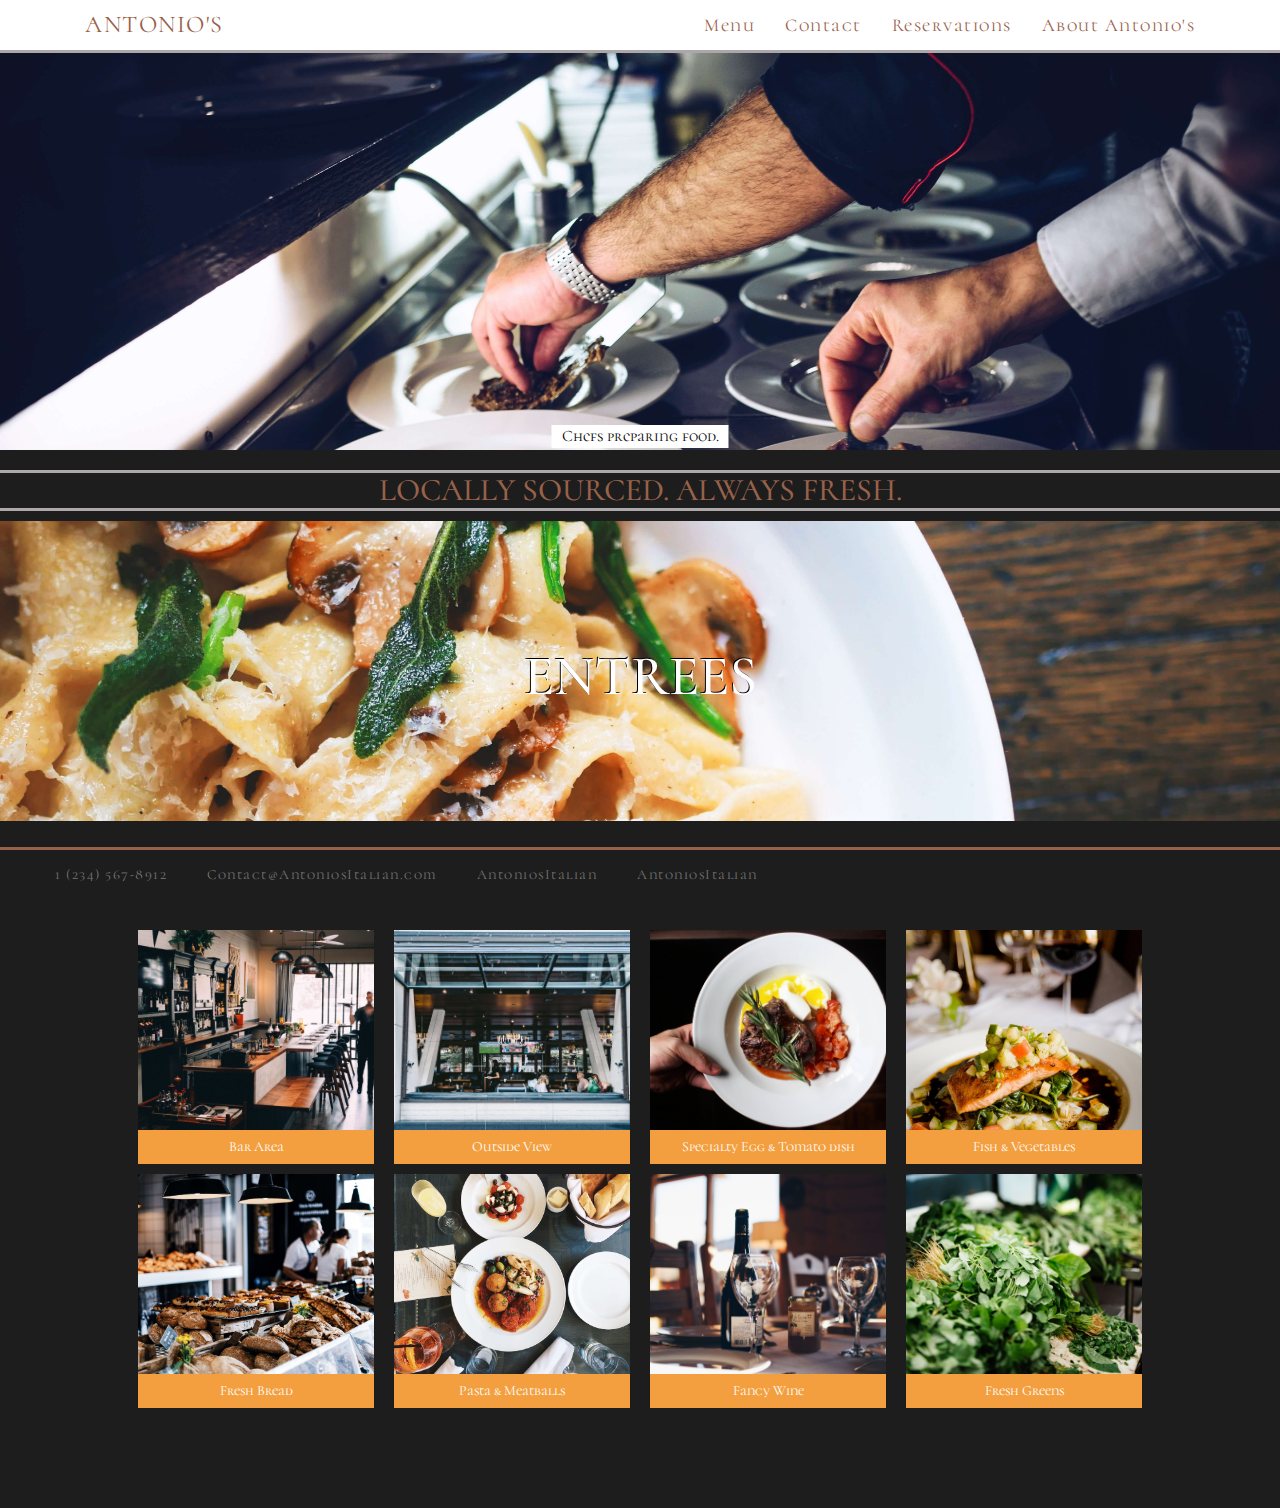
<file: index.html>
<!DOCTYPE html>
<html>
<head>
    <meta charset="utf-8">
    <meta name="viewport" content="width=device-width, initial-scale=1.0">
    
    <title>Antonio's | Italian Cuisine</title>
    
    <link href="main.css" type="text/css" rel="stylesheet">
    
    <!-- GOOGLE FONTS -->
    <link href="https://fonts.googleapis.com/css?family=Cormorant+Unicase:400, 600" rel="stylesheet">
    
    <!-- FONT AWESOME -->
    <link rel="stylesheet" href="https://use.fontawesome.com/releases/v5.0.13/css/all.css" integrity="sha384-DNOHZ68U8hZfKXOrtjWvjxusGo9WQnrNx2sqG0tfsghAvtVlRW3tvkXWZh58N9jp" crossorigin="anonymous">
    
    <!-- BOOTSTRAP -->
    <link rel="stylesheet" href="https://maxcdn.bootstrapcdn.com/bootstrap/3.3.7/css/bootstrap.min.css" integrity="sha384-BVYiiSIFeK1dGmJRAkycuHAHRg32OmUcww7on3RYdg4Va+PmSTsz/K68vbdEjh4u" crossorigin="anonymous">
</head>
<body>

<section id="topnavbar">
    <nav class="navbar navbar-default">
        <div class="container-fluid">
            <div class="collapse navbar-collapse" id="bs-example-navbar-collapse-1">
                <ul class="nav navbar-nav">
                    <li class="active"><a><i class="fas fa-phone fa-lg"></i>  1 (234) 567-8912<span class="sr-only">(current)</span></a></li>
                    <li><a href="/contact.html"><i class="fas fa-envelope fa-lg"></i> Contact@AntoniosItalian.com</a></li>
                    <li><a href="https://www.facebook.com"><i class="fab fa-facebook-square fa-lg"></i> AntoniosItalian</a></li>
                    <li><a href="https://www.instagram.com/"><i class="fab fa-instagram fa-lg"></i> AntoniosItalian</a></li>
                </ul>
            </div><!-- /.navbar-collapse -->
        </div><!-- /.container-fluid -->
    </nav>
</section>

<section id="navbar">
   <nav class="navbar">
        <div class="container">
            <div class="navbar-header">
                <button type="button" class="navbar-toggle" data-toggle="collapse" data-target=".navbar-collapse" aria-expanded="false">
                    <span class="sr-only">Toggle navigation</span>
                    <span class="icon-bar"></span>
                    <span class="icon-bar"></span>
                    <span class="icon-bar"></span>
                </button>
                <a class="navbar-brand" href="/index.html">Antonio's</a>
            </div>

                <!-- NAVBAR RIGHT -->
                <div class="collapse navbar-collapse navbar-collapse">
                    <ul class="nav navbar-nav navbar-right">
                        <li><a href="/menu.html">Menu</a></li>
                        <li><a href="/contact.html">Contact</a></li>
                        <li><a href="/reservation.html">Reservations</a></li>
                        <li><a href="/about.html">About Antonio's</a></li>
                    </ul>
                </div>
        </div><!-- .container -->
    </nav>
</section>

<section id="homepage">
   
    <div id="carousel-example-generic" class="carousel slide" data-ride="carousel">
        <!-- INDICATORS -->
        <ol class="carousel-indicators">
            <li data-target="#carousel-example-generic" data-slide-to="0" class="active"></li>
            <li data-target="#carousel-example-generic" data-slide-to="1"></li>
            <li data-target="#carousel-example-generic" data-slide-to="2"></li>
        </ol>

        <!-- WRAPPER 4 SLIDES -->
        <div class="carousel-inner" role="listbox">
           
            <div class="item active" id="slide1">
                <img src="img/homepage.jpg" class="carousel-image" id="carousel-image">
                <p>Chefs preparing food.</p>
            </div>
            
            <div class="item" id="slide2">
                <img src="img/extra7.jpg" class="carousel-image" id="carousel-image">
                <p>Clovers and Tilapia over Salmon.</p>
            </div>
            
            <div class="item" id="slide3">
                <img src="img/gallery1.jpg" class="carousel-image" id="carousel-image">
                <p>Bar Area.</p>
            </div>
            
        </div>
    </div>
    
    <div class="slogan">
        <h1>Locally sourced. always fresh.</h1>
    </div>
    
    <section id="menu-choice">
        <div class="menu-preview">
           
            <a href="menu.html#entree-container">
                <div class="menu-preview-container1" id="menu-preview-container1">  
                    <h2>Entrees</h2>  
                </div> 
            </a>
            <a href="menu.html#appetizer-container">
                <div class="menu-preview-container2" id="menu-preview-container2"> 
                    <h2>Appetizers</h2>
                </div>  
            </a>
            
            <a href="menu.html#dessert-container">
                <div class="menu-preview-container3" id="menu-preview-container3">
                    <h2>Desserts</h2>
                </div>        
            </a>

        </div>
    </section>
    
</section>

<section id="gallery">
   
    <div class="section-header">
        <h1>Gallery</h1>
    </div>
    
    <div class="image-gallery-container">
            <figure>
                <a>
                    <img src="img/gallery1.jpg" class="gallery-photo" id="gallery-photo">
                   
                </a>
                <figcaption>Bar Area</figcaption>  
            </figure>
            
            <figure>
                <a>
                    <img src="img/gallery2.jpg" class="gallery-photo" id="gallery-photo">
                    
                </a>
                <figcaption>Outside View</figcaption>
            </figure>
            
            <figure>
                <a>
                    <img src="img/gallery3.jpg" class="gallery-photo" id="gallery-photo">
                    
                </a>
                <figcaption>Specialty Egg & Tomato dish</figcaption>
            </figure>
            
            <figure>
                <a>
                    <img src="img/gallery4.jpg" class="gallery-photo" id="gallery-photo">
                    
                </a>
                <figcaption>Fish & Vegetables</figcaption>
            </figure>
            
            <figure>
                <a>
                    <img src="img/gallery5.jpg" class="gallery-photo" id="gallery-photo">
                    
                </a>
                <figcaption>Fresh Bread</figcaption>
            </figure>
            
            <figure>
                <a>
                    <img src="img/gallery6.jpg" class="gallery-photo" id="gallery-photo">
                    
                </a>
                <figcaption>Pasta & Meatballs</figcaption>
            </figure>
            
            <figure>
                <a>
                    <img src="img/extra6.jpg" class="gallery-photo" id="gallery-photo">
                    
                </a>
                <figcaption>Fancy Wine</figcaption>
            </figure>
            
            <figure>
                <a>
                    <img src="img/extra3.jpg" class="gallery-photo" id="gallery-photo">
                    
                </a>
                <figcaption>Fresh Greens</figcaption>
            </figure>
    </div>
    <!-- IMAGE GALLERY CONTAINER -->
</section> 

<!--   
<section id="footer">
    <hr class="footer-hr">
    <footer>
        
    </footer>
</section>
-->  

<section class="scripts">
    <!-- JQUERY -->
    <script src="https://ajax.googleapis.com/ajax/libs/jquery/1.12.4/jquery.min.js"></script>
    <!-- Bootstrap JS -->
    <!-- Latest compiled and minified JavaScript -->
    <script src="https://maxcdn.bootstrapcdn.com/bootstrap/3.3.7/js/bootstrap.min.js" integrity="sha384-Tc5IQib027qvyjSMfHjOMaLkfuWVxZxUPnCJA7l2mCWNIpG9mGCD8wGNIcPD7Txa" crossorigin="anonymous"></script>
    <script src="test.js"></script>
</section>
</body>
</html>
</file>
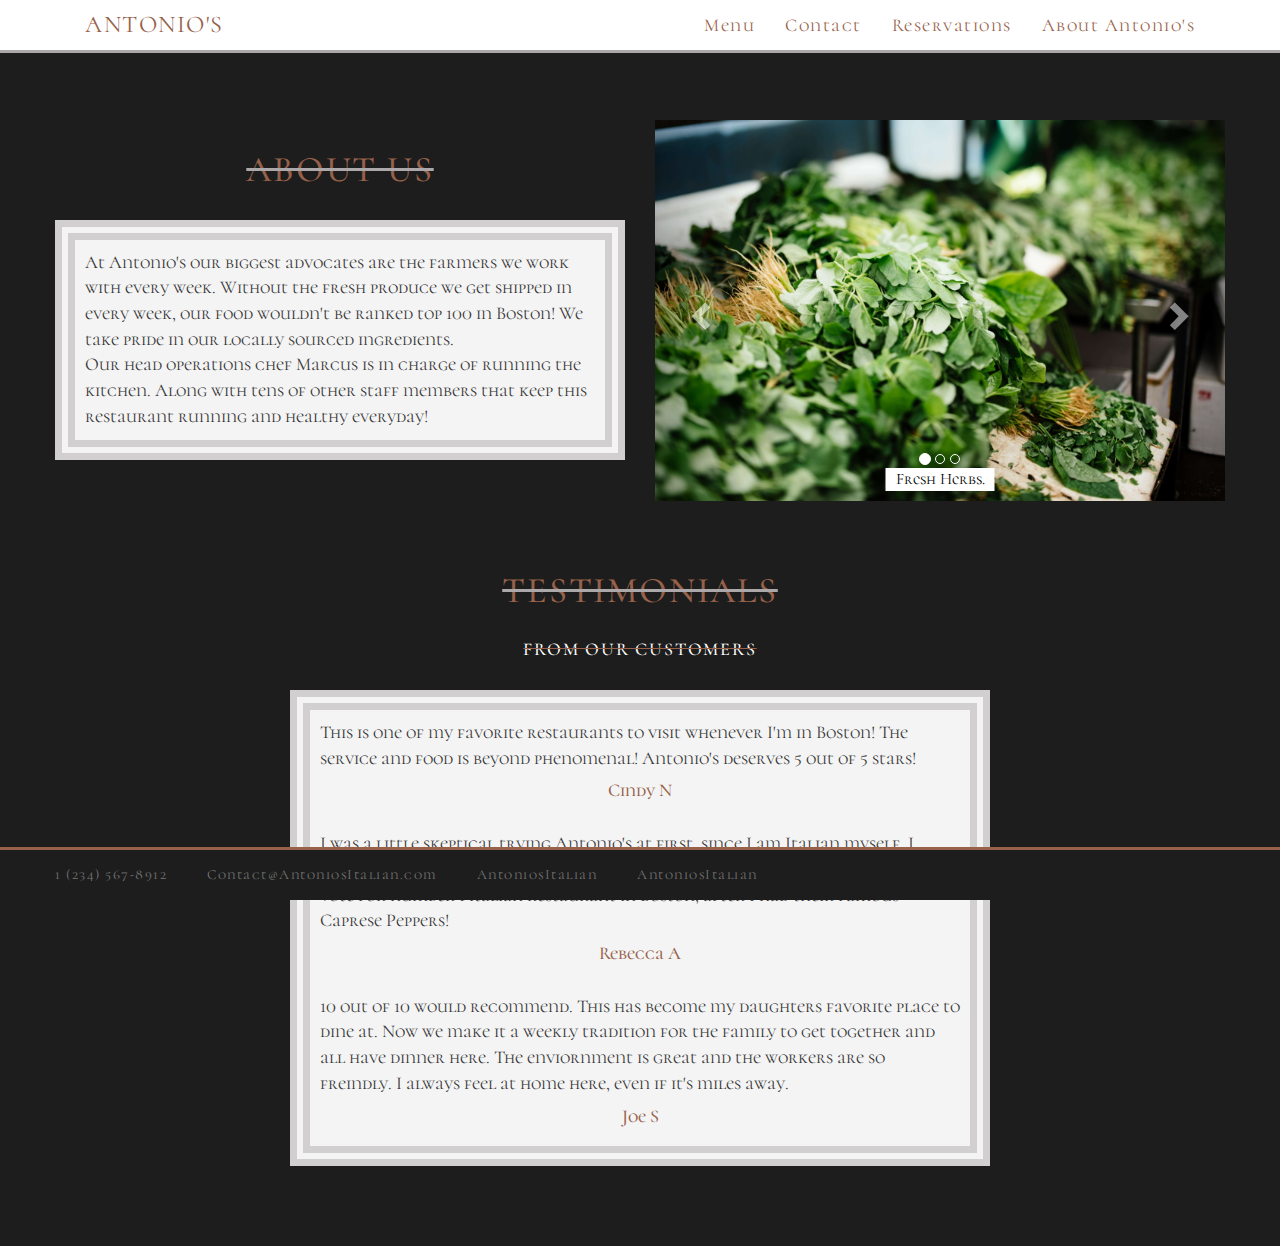
<file: about.html>
<!DOCTYPE html>
<html>   
<head>
    <meta charset="utf-8">
    <meta name="viewport" content="width=device-width, initial-scale=1.0">
    
    <title>Antonio's | Italian Cuisine</title>
    
    <link href="main.css" type="text/css" rel="stylesheet">
    
    <!-- GOOGLE FONTS -->
    <link href="https://fonts.googleapis.com/css?family=Cormorant+Unicase:400, 600" rel="stylesheet">
    
    <!-- FONT AWESOME -->
    <link rel="stylesheet" href="https://use.fontawesome.com/releases/v5.0.13/css/all.css" integrity="sha384-DNOHZ68U8hZfKXOrtjWvjxusGo9WQnrNx2sqG0tfsghAvtVlRW3tvkXWZh58N9jp" crossorigin="anonymous">
    
    <!-- BOOTSTRAP -->
    <link rel="stylesheet" href="https://maxcdn.bootstrapcdn.com/bootstrap/3.3.7/css/bootstrap.min.css" integrity="sha384-BVYiiSIFeK1dGmJRAkycuHAHRg32OmUcww7on3RYdg4Va+PmSTsz/K68vbdEjh4u" crossorigin="anonymous">
</head>
<body>

<section id="topnavbar">
    <nav class="navbar navbar-default">
        <div class="container-fluid">
            <div class="collapse navbar-collapse" id="bs-example-navbar-collapse-1">
                <ul class="nav navbar-nav">
                    <li class="active"><a><i class="fas fa-phone fa-lg"></i>  1 (234) 567-8912<span class="sr-only">(current)</span></a></li>
                    <li><a href="/contact.html"><i class="fas fa-envelope fa-lg"></i> Contact@AntoniosItalian.com</a></li>
                    <li><a href="https://www.facebook.com"><i class="fab fa-facebook-square fa-lg"></i> AntoniosItalian</a></li>
                    <li><a href="https://www.instagram.com/"><i class="fab fa-instagram fa-lg"></i> AntoniosItalian</a></li>
                </ul>
            </div><!-- /.navbar-collapse -->
        </div><!-- /.container-fluid -->
    </nav>
</section>

<section id="navbar">
   <nav class="navbar">
        <div class="container">
            <div class="navbar-header">
                <button type="button" class="navbar-toggle" data-toggle="collapse" data-target=".navbar-collapse" aria-expanded="false">
                    <span class="sr-only">Toggle navigation</span>
                    <span class="icon-bar"></span>
                    <span class="icon-bar"></span>
                    <span class="icon-bar"></span>
                </button>
                <a class="navbar-brand" href="/index.html">Antonio's</a>
            </div>

                <!-- NAVBAR RIGHT -->
                <div class="collapse navbar-collapse navbar-collapse">
                    <ul class="nav navbar-nav navbar-right">
                        <li><a href="/menu.html">Menu</a></li>
                        <li><a href="/contact.html">Contact</a></li>
                        <li><a href="/reservation.html">Reservations</a></li>
                        <li><a href="/about.html">About Antonio's</a></li>
                    </ul>
                </div>
        </div><!-- .container -->
    </nav>
</section>
<!--
<section id="footer">
    <hr class="footer-hr">
    <footer>
        
    </footer>
</section>
-->
<section id="about">
    <div class="container-fluid about-container">
        <div class="row" id="row">
            <div class="col-lg-6  col-md-6 about-text">
               <h1 class="about-header">About Us</h1>
               <p class="about-paragraph">
                At Antonio's our biggest advocates are the farmers we work with every week. Without the fresh produce we get shipped in every week, our food wouldn't be ranked top 100 in Boston! We take pride in our locally sourced ingredients. <br> Our head operations chef Marcus is in charge of running the kitchen. Along with tens of other staff members that keep this restaurant running and healthy everyday!     
               </p>
            </div>
            <!-- ABOUT TEXT -->
            <div class="col-lg-6  col-md-6 about-slide1" id="about-slide1">
                <div id="carousel-example-generic" class="carousel slide" data-ride="carousel">
                   
                    <!-- INDICATORS -->
                    <ol class="carousel-indicators">
                        <li data-target="#carousel-example-generic" data-slide-to="0" class="active"></li>
                        <li data-target="#carousel-example-generic" data-slide-to="1"></li>
                        <li data-target="#carousel-example-generic" data-slide-to="2"></li>
                    </ol>
                    
                    <!-- WRAPPER 4 SLIDES -->
                    <div class="carousel-inner ci1" role="listbox" id="carousel-inner">

                        <div class="item active" id="slide1">
                            <img src="img/extra3.jpg" class="carousel-image">
                            <p>Fresh Herbs.</p>
                        </div>

                        <div class="item" id="slide2">
                            <img src="img/vegetables1.jpg" class="carousel-image">
                            <p>Fresh Peppers, Garlic, and Cucumbers.</p>
                        </div>

                        <div class="item" id="slide3">
                            <img src="img/staff2.jpg" class="carousel-image">
                            <p>Head Operations Chef Marcus, chopping onions, and basil.</p>
                        </div>

                    </div>

                    <!-- CONTROLS -->
                    <a class="left carousel-control" href="#carousel-example-generic" role="button" data-slide="prev">
                        <span class="glyphicon glyphicon-chevron-left" aria-hidden="true"></span>
                        <span class="sr-only">Previous</span>
                    </a>
                    <a class="right carousel-control" href="#carousel-example-generic" role="button" data-slide="next">
                        <span class="glyphicon glyphicon-chevron-right" aria-hidden="true"></span>
                        <span class="sr-only">Next</span>
                    </a>
                </div>
            </div>
            <!-- ABOUT SLIDE -->
        </div>
    </div>
    <!-- ABOUT CONTAINER -->
    
    <div class="testimonials">
       
        <h1 class="testimonial-header">Testimonials</h1>
        <h4 class="testimonial-subheader">From Our Customers</h4>
        <!-- text transform uppercase
        border bottom 1px solid white -->
        <div class="all-testimonials" id="all-testimonials">
            
            <div class="testimonial1">
                <p>This is one of my favorite restaurants to visit whenever I'm in Boston! The service and food is beyond phenomenal! Antonio's deserves 5 out of 5 stars!</p>
                <h4 class="name">Cindy N</h4>
            </div>

            <div class="testimonial2">
                <p>I was a little skeptical trying Antonio's at first, since I am Italian myself. I wasn't sure if they would live up to the name. But Antonio's sure did catch my vote for number 1 italian restaurant in Boston, after I had their famous Caprese Peppers!</p>
                <h4 class="name">Rebecca A</h4>
            </div>
            
            <div class="testimonial3">
                <p>10 out of 10 would recommend. This has become my daughters favorite place to dine at. Now we make it a weekly tradition for the family to get together and all have dinner here. The enviornment is great and the workers are so freindly. I always feel at home here, even if it's miles away.</p>
                <h4 class="name">Joe S</h4>
            </div>
            
        </div>
        
    </div>
</section>
<!-- ABOUT -->

<section class="scripts">
    <!-- JQUERY -->
    <script src="https://ajax.googleapis.com/ajax/libs/jquery/1.12.4/jquery.min.js"></script>
    <!-- Bootstrap JS -->
    <!-- Latest compiled and minified JavaScript -->
    <script src="https://maxcdn.bootstrapcdn.com/bootstrap/3.3.7/js/bootstrap.min.js" integrity="sha384-Tc5IQib027qvyjSMfHjOMaLkfuWVxZxUPnCJA7l2mCWNIpG9mGCD8wGNIcPD7Txa" crossorigin="anonymous"></script>
    <script src="test.js"></script>
</section>
</body>
</html>
</file>
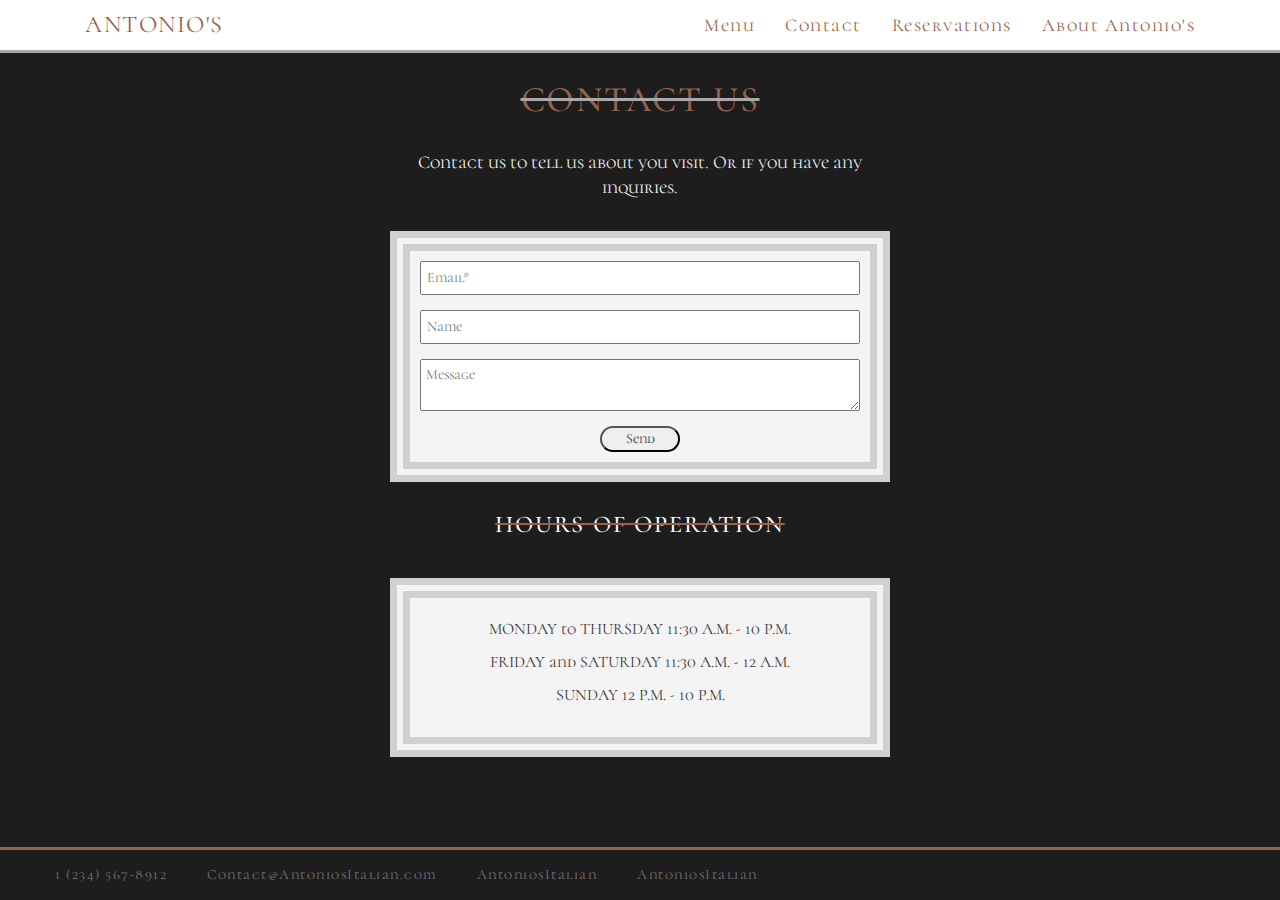
<file: contact.html>
<!DOCTYPE html>
<html>
<head>
    <meta charset="utf-8">
    <meta name="viewport" content="width=device-width, initial-scale=1.0">
    
    <title>Antonio's | Italian Cuisine</title>
    
    <link href="main.css" type="text/css" rel="stylesheet">
    
    <!-- GOOGLE FONTS -->
    <link href="https://fonts.googleapis.com/css?family=Cormorant+Unicase:400, 600" rel="stylesheet">
    
    <!-- FONT AWESOME -->
    <link rel="stylesheet" href="https://use.fontawesome.com/releases/v5.0.13/css/all.css" integrity="sha384-DNOHZ68U8hZfKXOrtjWvjxusGo9WQnrNx2sqG0tfsghAvtVlRW3tvkXWZh58N9jp" crossorigin="anonymous">
    
    <!-- BOOTSTRAP -->
    <link rel="stylesheet" href="https://maxcdn.bootstrapcdn.com/bootstrap/3.3.7/css/bootstrap.min.css" integrity="sha384-BVYiiSIFeK1dGmJRAkycuHAHRg32OmUcww7on3RYdg4Va+PmSTsz/K68vbdEjh4u" crossorigin="anonymous">
</head>
<body>

<section id="topnavbar">
    <nav class="navbar navbar-default">
        <div class="container-fluid">
            <div class="collapse navbar-collapse" id="bs-example-navbar-collapse-1">
                <ul class="nav navbar-nav">
                    <li class="active"><a><i class="fas fa-phone fa-lg"></i>  1 (234) 567-8912<span class="sr-only">(current)</span></a></li>
                    <li><a href="/contact.html"><i class="fas fa-envelope fa-lg"></i> Contact@AntoniosItalian.com</a></li>
                    <li><a href="https://www.facebook.com"><i class="fab fa-facebook-square fa-lg"></i> AntoniosItalian</a></li>
                    <li><a href="https://www.instagram.com/"><i class="fab fa-instagram fa-lg"></i> AntoniosItalian</a></li>
                </ul>
            </div><!-- /.navbar-collapse -->
        </div><!-- /.container-fluid -->
    </nav>
</section>

<section id="navbar">
  
   <nav class="navbar">
        <div class="container">
            <div class="navbar-header">
                <button type="button" class="navbar-toggle" data-toggle="collapse" data-target=".navbar-collapse" aria-expanded="false">
                    <span class="sr-only">Toggle navigation</span>
                    <span class="icon-bar"></span>
                    <span class="icon-bar"></span>
                    <span class="icon-bar"></span>
                </button>
                <a class="navbar-brand" href="/index.html">Antonio's</a>
            </div>

                <!-- NAVBAR RIGHT -->
                <div class="collapse navbar-collapse navbar-collapse">
                    <ul class="nav navbar-nav navbar-right">
                        <li><a href="/menu.html">Menu</a></li>
                        <li><a href="/contact.html">Contact</a></li>
                        <li><a href="/reservation.html">Reservations</a></li>
                        <li><a href="/about.html">About Antonio's</a></li>
                    </ul>
                </div>
        </div>
        <!-- CONTAINER -->
    </nav>
    
</section>

<section id="contact">
   <div class="contact-header">
        <h1>Contact Us</h1>
   </div>
   <div class="info-paragraph" id="info-paragraph">
       <p>Contact us to tell us about you visit. Or if you have any inquiries.</p>
   </div>
   <form class="form" id="form">
       <input type="email" placeholder="Email*" required>
       <input type="text" placeholder="Name" required>
       <textarea cols="30" placeholder="Message" required></textarea>
       <button>Send</button>
   </form>
   
   <h3 class="hours-header">
       Hours of Operation
   </h3>
   <div class="hours" id="hours">
       <p>
           <span class="day">Monday</span> to <span class="day">Thursday</span> 11:30 A.M. - 10 P.M.
       </p>
       <p>
           <span class="day">Friday</span> and <span class="day">Saturday</span> 11:30 A.M. - 12 A.M.
       </p>
       <p>
           <span class="day">Sunday</span> 12 P.M. - 10 P.M.
       </p>
   </div>
</section>
<!--
<section id="footer">
    <hr class="footer-hr">
    <footer>
        
    </footer>
</section>
-->
<section class="scripts">
    <!-- JQUERY -->
    <script src="https://ajax.googleapis.com/ajax/libs/jquery/1.12.4/jquery.min.js"></script>
    <!-- Bootstrap JS -->
    <!-- Latest compiled and minified JavaScript -->
    <script src="https://maxcdn.bootstrapcdn.com/bootstrap/3.3.7/js/bootstrap.min.js" integrity="sha384-Tc5IQib027qvyjSMfHjOMaLkfuWVxZxUPnCJA7l2mCWNIpG9mGCD8wGNIcPD7Txa" crossorigin="anonymous"></script>
    <script src="test.js"></script>
</section>
</body>
</html>
</file>
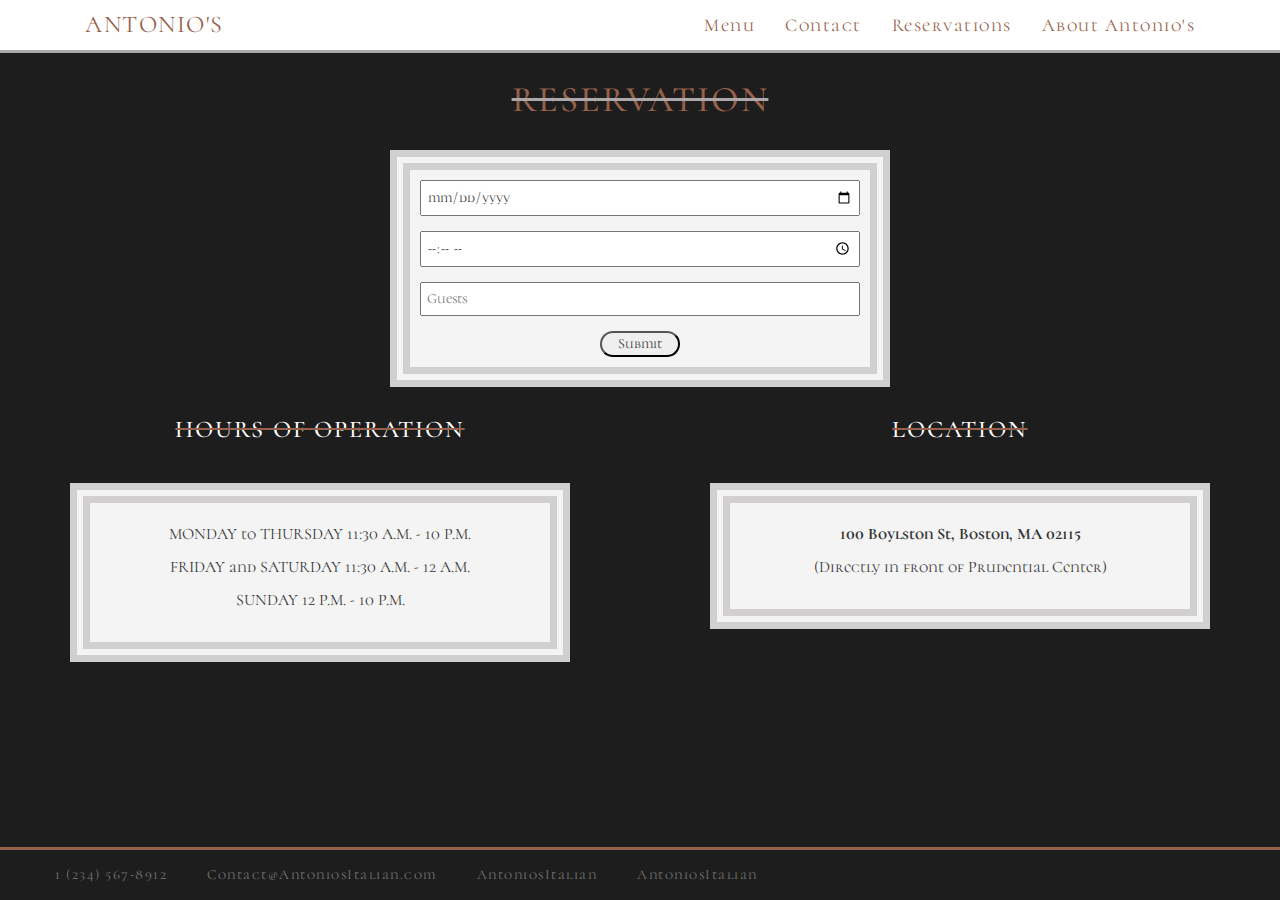
<file: reservation.html>
<!DOCTYPE html>
<html>
<head>
    <meta charset="utf-8">
    <meta name="viewport" content="width=device-width, initial-scale=1.0">
    
    <title>Antonio's | Italian Cuisine</title>
    
    <link href="main.css" type="text/css" rel="stylesheet">
    
    <!-- GOOGLE FONTS -->
    <link href="https://fonts.googleapis.com/css?family=Cormorant+Unicase:400, 600" rel="stylesheet">
    
    <!-- FONT AWESOME -->
    <link rel="stylesheet" href="https://use.fontawesome.com/releases/v5.0.13/css/all.css" integrity="sha384-DNOHZ68U8hZfKXOrtjWvjxusGo9WQnrNx2sqG0tfsghAvtVlRW3tvkXWZh58N9jp" crossorigin="anonymous">
    
    <!-- BOOTSTRAP -->
    <link rel="stylesheet" href="https://maxcdn.bootstrapcdn.com/bootstrap/3.3.7/css/bootstrap.min.css" integrity="sha384-BVYiiSIFeK1dGmJRAkycuHAHRg32OmUcww7on3RYdg4Va+PmSTsz/K68vbdEjh4u" crossorigin="anonymous">
</head>
<body>

<section id="topnavbar">
    <nav class="navbar navbar-default">
        <div class="container-fluid">
            <div class="collapse navbar-collapse" id="bs-example-navbar-collapse-1">
                <ul class="nav navbar-nav">
                    <li class="active"><a><i class="fas fa-phone fa-lg"></i>  1 (234) 567-8912<span class="sr-only">(current)</span></a></li>
                    <li><a href="/contact.html"><i class="fas fa-envelope fa-lg"></i> Contact@AntoniosItalian.com</a></li>
                    <li><a href="https://www.facebook.com"><i class="fab fa-facebook-square fa-lg"></i> AntoniosItalian</a></li>
                    <li><a href="https://www.instagram.com/"><i class="fab fa-instagram fa-lg"></i> AntoniosItalian</a></li>
                </ul>
            </div><!-- /.navbar-collapse -->
        </div><!-- /.container-fluid -->
    </nav>
</section>

<section id="navbar">
   <nav class="navbar">
        <div class="container">
            <div class="navbar-header">
                <button type="button" class="navbar-toggle" data-toggle="collapse" data-target=".navbar-collapse" aria-expanded="false">
                    <span class="sr-only">Toggle navigation</span>
                    <span class="icon-bar"></span>
                    <span class="icon-bar"></span>
                    <span class="icon-bar"></span>
                </button>
                <a class="navbar-brand" href="/index.html">Antonio's</a>
            </div>

                <!-- NAVBAR RIGHT -->
                <div class="collapse navbar-collapse navbar-collapse">
                    <ul class="nav navbar-nav navbar-right">
                        <li><a href="/menu.html">Menu</a></li>
                        <li><a href="/contact.html">Contact</a></li>
                        <li><a href="/reservation.html">Reservations</a></li>
                        <li><a href="/about.html">About Antonio's</a></li>
                    </ul>
                </div>
        </div><!-- .container -->
    </nav>
</section>

<section id="reservation">
   
    <div class="reservation-header">
        <h1>Reservation</h1>
    </div>
    
    <form class="form" id="form2">
        <input type="date" placeholder="Date">
        <input type="time" placeholder="Time">
        <input type="number" placeholder="Guests">
        <button>Submit</button>
    </form>
    <div class="information" id="information">
       
        <div class="hours-container">
            <h3 class="hours-header">
               Hours of Operation
            </h3>

            <div class="hours" id="hours2">
                <p>
                    <span class="day">Monday
                    </span> to 
                    <span class="day">Thursday
                    </span> 11:30 A.M. - 10 P.M.
                </p>
                <p>
                   <span class="day">Friday</span> and <span class="day">Saturday</span> 11:30 A.M. - 12 A.M.
                </p>
                <p>
                    <span class="day">Sunday</span> 12 P.M. - 10 P.M.
                </p>
            </div>
        </div>
        <div class="location-container">
            <h3 class="location-header">Location</h3>

            <div class="location" id="location">
                <p><strong>100 Boylston St, Boston, MA 02115</strong></p>
                <p>(Directly in front of Prudential Center)</p>
            </div>
            
        </div>
       
    </div>
   
</section>
<!--
<section id="footer">
    <hr class="footer-hr">
    <footer>
        
    </footer>
</section>
-->
<section class="scripts">
    <!-- JQUERY -->
    <script src="https://ajax.googleapis.com/ajax/libs/jquery/1.12.4/jquery.min.js"></script>
    <!-- Bootstrap JS -->
    <!-- Latest compiled and minified JavaScript -->
    <script src="https://maxcdn.bootstrapcdn.com/bootstrap/3.3.7/js/bootstrap.min.js" integrity="sha384-Tc5IQib027qvyjSMfHjOMaLkfuWVxZxUPnCJA7l2mCWNIpG9mGCD8wGNIcPD7Txa" crossorigin="anonymous"></script>
    <script src="test.js"></script>
</section>
</body>
</html>
</file>
<file: main.css>
@media (min-width: 300px) {
  #homepage #carousel-example-generic {
    width: 100%;
    height: 100%; }
    #homepage #carousel-example-generic #slide1 #carousel-image {
      height: 5%;
      min-height: 200px;
      max-height: 400px;
      object-position: unset; }
    #homepage #carousel-example-generic #slide1 p {
      margin: 0 0 2px; }
    #homepage #carousel-example-generic #slide2 #carousel-image {
      height: 5%;
      min-height: 200px;
      max-height: 400px;
      object-position: unset; }
    #homepage #carousel-example-generic #slide2 p {
      margin: 0 0 2px; }
    #homepage #carousel-example-generic #slide3 #carousel-image {
      height: 5%;
      min-height: 200px;
      max-height: 400px;
      object-position: unset; }
    #homepage #carousel-example-generic #slide3 p {
      margin: 0 0 2px; }
  #homepage #menu-item1, #homepage #menu-item2, #homepage #menu-item3 {
    width: 100%;
    height: 150px; }

  /* HOMEPAGE */
  .slogan h1 {
    font-size: 2.25em; } }
@media (max-width: 356px) {
  #homepage #h2-1, #homepage #h2-2, #homepage #h2-3 {
    width: 50%; } }
@media (max-width: 518px) {
  #contact #form {
    width: 100%;
    margin: 0px; }
  #contact #hours {
    width: 100%;
    margin: 0px; }
  #contact #info-paragraph {
    width: 100%;
    margin: 0px; }

  #reservation #form2 {
    width: 100%;
    margin: 0px; }
  #reservation #hours2 {
    width: 100%;
    margin: 0px; }
  #reservation #location {
    width: 100%;
    margin: 0px; }

  #about #row {
    padding: 0; }
  #about #all-testimonials {
    width: 100%;
    margin: 0; } }
@media (max-width: 518px) and (min-width: 357px) {
  #homepage #h2-1, #homepage #h2-2, #homepage #h2-3 {
    width: 40%; } }
@media (max-width: 730px) and (min-width: 550px) {
  #homepage #menu-choice #menu-preview-container2 {
    background-size: 800px; }
    #homepage #menu-choice #menu-preview-container2 h2 {
      font-size: 2em; }
  #homepage #menu-choice #menu-preview-container3 {
    background-size: 800px; }
    #homepage #menu-choice #menu-preview-container3 h2 {
      font-size: 2em; } }
@media (max-width: 549px) {
  #homepage #menu-choice #menu-preview-container1 h2 {
    font-size: 3em; }
  #homepage #menu-choice #menu-preview-container2 {
    background-size: cover;
    background-position-y: 0; }
    #homepage #menu-choice #menu-preview-container2 h2 {
      font-size: 3em; }
  #homepage #menu-choice #menu-preview-container3 {
    background-size: cover;
    background-position-y: 0; }
    #homepage #menu-choice #menu-preview-container3 h2 {
      font-size: 3em; } }
@media (max-width: 720px) {
  #about #all-testimonials {
    width: 100%;
    margin: 0; } }
@media (max-width: 720px) and (min-width: 519px) {
  #homepage #h2-1, #homepage #h2-2, #homepage #h2-3 {
    width: 30%; } }
@media (min-width: 300px) and (max-width: 680px) {
  #menu-page #menu {
    justify-content: unset;
    display: unset; }
  #menu-page #menu-header {
    background-position: center;
    background-size: cover; } }
@media (min-width: 681px) and (max-width: 916px) {
  #menu-page #menu {
    justify-content: unset;
    display: unset; }
  #menu-page #menu-header {
    background-position: center;
    background-size: cover; } }
@media (max-width: 1020px) {
  #reservation #information {
    display: block; } }
/* for ABOUT.HTML Sliders */
@media (max-width: 1217px) and (min-width: 992px) {
  #about .carousel-inner {
    margin-top: 15%; } }
@media (max-width: 1105px) and (min-width: 992px) {
  #about .carousel-inner {
    margin-top: 17%; } }
@media (max-width: 1081px) and (min-width: 992px) {
  #about .carousel-inner {
    margin-top: 20%; } }
@media (max-width: 1027px) and (min-width: 992px) {
  #about .carousel-inner {
    margin-top: 23%; } }
@media (max-width: 1017px) and (min-width: 992px) {
  #about #about-slide1 {
    margin-top: 2%; } }
@media only screen and (min-width: 1024px) {
  figure {
    width: calc(100% /4); } }
@media only screen and (max-width: 1024px) {
  figure {
    width: calc(100% /3); } }
@media only screen and (max-width: 840px) {
  figure {
    width: calc(100% /3); } }
@media only screen and (max-width: 640px) {
  figure {
    width: calc(100% /2); } }
@media only screen and (max-width: 400px) {
  figure {
    width: 100%; } }
html body {
  font-family: 'Cormorant Unicase', serif;
  background: #1d1d1d; }

#gallery .section-header, #menu-page .specialty-container #section-header, #menu-page .menu-container .section-header, #contact .contact-header, #reservation .reservation-header, #about .about-container .about-header, #about .testimonials .testimonial-header {
  text-align: center;
  margin-top: 30px;
  margin-bottom: 30px;
  text-transform: uppercase;
  color: #97614a;
  text-decoration-line: line-through;
  text-decoration-style: solid;
  text-decoration-color: #aca7a8;
  letter-spacing: 1.8px; }

#menu-page .menu-container .menu .entree-container .entrees .menu-header, #menu-page .menu-container .menu .appetizer-container .appetizers .menu-header, #menu-page .menu-container .menu .dessert-container .desserts .menu-header, #contact .hours-header, #reservation .information .hours-header, #reservation .information .location-header, #about .testimonials .testimonial-subheader {
  text-align: center;
  margin-top: 30px;
  margin-bottom: 30px;
  text-transform: uppercase;
  color: #ffffff;
  text-decoration-line: line-through;
  text-decoration-style: solid;
  text-decoration-color: #97614a;
  letter-spacing: 1.8px; }

/* VARIABLES */
.purple {
  background: purple; }

.content-container {
  margin-left: 40px;
  margin-right: 40px; }

#topnavbar {
  width: 100%;
  position: fixed;
  bottom: 0;
  z-index: 10;
  border-top: 3px solid #97614a;
  /* ICONS */ }
  #topnavbar .navbar {
    margin-bottom: unset;
    background-color: #1d1d1d;
    letter-spacing: 1.5px;
    border-color: unset;
    border: unset; }
  #topnavbar nav {
    border-radius: unset; }
  #topnavbar .active > a {
    color: #777;
    background-color: unset; }
  #topnavbar li i {
    padding-left: 5px;
    padding-right: 5px; }
  #topnavbar .fa-lg {
    color: #97614a; }

/* TOPNAVBAR */
#navbar {
  position: fixed;
  top: 0;
  width: 100%;
  z-index: 10;
  border-bottom: 3px solid #aca7a8;
  /* NAVBAR */ }
  #navbar .navbar {
    font-size: 18px;
    margin-bottom: unset;
    background-color: white;
    border-radius: unset;
    letter-spacing: 1.5px;
    border: unset; }
    #navbar .navbar .navbar-header .icon-bar {
      background: #97614a; }
    #navbar .navbar .navbar-brand {
      font-size: 24px;
      text-transform: uppercase;
      margin-left: 0; }
    #navbar .navbar .navbar-right {
      position: relative;
      top: 20px; }
      #navbar .navbar .navbar-right li {
        height: 30px;
        position: relative; }
        #navbar .navbar .navbar-right li a:focus {
          background-color: unset; }
        #navbar .navbar .navbar-right li a:hover {
          background-color: unset;
          text-decoration: underline; }
        #navbar .navbar .navbar-right li a {
          position: relative;
          top: -20px; }
    #navbar .navbar a {
      color: #97614a; }

/* NAVBAR */
#footer .footer-hr {
  width: 75%; }
#footer footer {
  background-color: white; }

/* FOOTER */
/* //INDEX.HTML// */
#homepage {
  margin-top: 50px; }
  #homepage #carousel-example-generic .carousel-indicators {
    z-index: -1; }
  #homepage #carousel-example-generic #slide1 img {
    width: 100%;
    height: 400px;
    object-fit: cover; }
  #homepage #carousel-example-generic #slide1 p {
    position: absolute;
    display: inline-table;
    left: 50%;
    transform: translateX(-50%);
    bottom: 0;
    text-align: center;
    color: black;
    background: white;
    font-size: 16px;
    padding: 0 10px; }
  #homepage #carousel-example-generic #slide2 img {
    width: 100%;
    height: 400px;
    object-fit: cover; }
  #homepage #carousel-example-generic #slide2 p {
    position: absolute;
    display: inline-table;
    left: 50%;
    transform: translateX(-50%);
    bottom: 0;
    text-align: center;
    color: black;
    background: white;
    font-size: 16px;
    padding: 0 10px; }
  #homepage #carousel-example-generic #slide3 img {
    width: 100%;
    height: 400px;
    object-fit: cover; }
  #homepage #carousel-example-generic #slide3 p {
    position: absolute;
    display: inline-table;
    left: 50%;
    transform: translateX(-50%);
    bottom: 0;
    text-align: center;
    color: black;
    background: white;
    font-size: 16px;
    padding: 0 10px; }
  #homepage .slogan {
    width: 100%; }
    #homepage .slogan h1 {
      position: relative;
      width: 100%;
      left: 50%;
      transform: translateX(-50%);
      text-align: center;
      text-transform: uppercase;
      color: #97614a;
      border-top: 3px solid #aca7a8;
      border-bottom: 3px solid #aca7a8; }
  #homepage #menu-choice {
    background: #fff;
    position: relative;
    height: 300px;
    overflow: scroll;
    /* MENU PREVIEW */ }
    #homepage #menu-choice .menu-preview {
      text-align: center; }
      #homepage #menu-choice .menu-preview .menu-preview-container1:hover {
        color: #97614a;
        border: 4px solid #97614a; }
      #homepage #menu-choice .menu-preview .menu-preview-container1 {
        position: relative;
        background-image: url(img/menuitem2.jpg);
        background-size: cover;
        background-attachment: local;
        height: 300px;
        width: 100%;
        transition: all .3s ease-in-out; }
        #homepage #menu-choice .menu-preview .menu-preview-container1 h2 {
          text-align: center;
          display: inline-block;
          justify-content: center;
          text-transform: uppercase;
          align-items: center;
          position: relative;
          color: white;
          text-shadow: -1px -1px 0 #000;
          z-index: 5;
          top: 125px;
          transition: all .3s ease-in-out;
          margin: 0;
          font-size: 4em; }
      #homepage #menu-choice .menu-preview .menu-preview-container2:hover {
        color: #97614a;
        border: 4px solid #97614a; }
      #homepage #menu-choice .menu-preview .menu-preview-container2 {
        position: relative;
        background-image: url(img/menuitem3.jpg);
        background-size: cover;
        background-attachment: local;
        background-position-y: -125px;
        height: 300px;
        width: 100%;
        transition: all .3s ease-in-out; }
        #homepage #menu-choice .menu-preview .menu-preview-container2 h2 {
          text-align: center;
          display: inline-block;
          text-transform: uppercase;
          justify-content: center;
          align-items: center;
          position: relative;
          color: white;
          text-shadow: -1px -1px 0 #000;
          z-index: 5;
          top: 125px;
          transition: all .3s ease-in-out;
          margin: 0;
          font-size: 4em; }
      #homepage #menu-choice .menu-preview .menu-preview-container3:hover {
        color: #97614a;
        border: 4px solid #97614a; }
      #homepage #menu-choice .menu-preview .menu-preview-container3 {
        position: relative;
        background-image: url(img/menuitem5.jpg);
        background-size: cover;
        background-attachment: local;
        background-position-y: -200px;
        height: 300px;
        width: 100%;
        transition: all .3s ease-in-out; }
        #homepage #menu-choice .menu-preview .menu-preview-container3 h2 {
          text-align: center;
          display: inline-block;
          justify-content: center;
          align-items: center;
          text-transform: uppercase;
          position: relative;
          color: white;
          text-shadow: -1px -1px 0 #000;
          z-index: 5;
          top: 125px;
          transition: all .3s ease-in-out;
          margin: 0;
          font-size: 4em; }

/* HOMEPAGE */
#gallery {
  width: 80%;
  margin: 2rem auto;
  margin-bottom: 80px;
  /* .image-gallery-container {
       position: relative;
       width: 100%;
       //display: grid;
       //justify-content: space-around;
       
       .row {
           width: 100%;
           margin: 0;
           
           .gallery-photo {
               width: 100%;
               height: 300px;
               object-fit: cover;
           }  
       }
   } */ }
  #gallery .image-gallery-container {
    width: 100%;
    padding: 1rem 0; }
  #gallery figure {
    float: left;
    position: relative;
    margin-bottom: 1rem;
    z-index: -1; }
  #gallery .image-gallery-container::after, #gallery .image-gallery-container::before {
    content: "";
    display: block; }
  #gallery .image-gallery-container::after {
    clear: both; }
  #gallery figure a {
    display: block;
    height: 100%;
    width: calc(100% - 2rem);
    margin-left: 1rem; }
  #gallery figure img {
    width: 100%;
    height: 200px;
    object-fit: cover;
    vertical-align: middle;
    margin-bottom: 0; }
  #gallery figcaption {
    background: #f39f3f;
    color: #fff;
    text-align: center;
    padding: .7rem;
    margin: 0 1rem; }

/* GALLERY */
/* //MENU.HTML// */
#menu-page {
  margin-top: 80px;
  margin-bottom: 80px;
  /* TABLE */
  /* MENU CONTAINER */ }
  #menu-page .table {
    width: 100%;
    /*td:nth-of-type(2n) {
        background: white;
    }*/ }
    #menu-page .table td {
      width: 50%;
      height: 100%;
      border-top: none;
      position: relative;
      padding: 0; }
      #menu-page .table td div {
        text-align: center;
        color: #363636;
        width: 70%;
        height: 70%;
        overflow: auto;
        margin: auto;
        position: absolute;
        padding-top: 30px;
        padding-bottom: 30px;
        top: 0;
        left: 0;
        bottom: 0;
        right: 0; }
        #menu-page .table td div h3 {
          text-transform: uppercase; }
        #menu-page .table td div p {
          margin-bottom: 20px;
          font-size: 16px; }
        #menu-page .table td div h4 {
          color: #97614a; }
      #menu-page .table td img {
        width: 100%;
        height: 350px;
        object-fit: cover;
        padding: 0; }
    #menu-page .table .background {
      background: #f4f4f4; }
  #menu-page .specialty-container {
    position: relative;
    width: 100%;
    /* SPECIALTY CONTAINER */ }
  #menu-page .menu-container {
    position: relative;
    display: inline-block;
    width: 100%;
    padding-top: 25px; }
    #menu-page .menu-container .menu {
      position: inherit;
      display: flex;
      justify-content: space-around;
      /* ENTREE CONTAINER */
      /* APPETIZER CONTAINER */
      /* DESSERT CONTAINER */ }
      #menu-page .menu-container .menu .entree-container {
        position: inherit;
        overflow: hidden;
        background: #151515;
        flex-basis: 30%;
        min-width: 300px;
        /* ENTREES */ }
        #menu-page .menu-container .menu .entree-container .entrees {
          /* MENU HEADER */ }
          #menu-page .menu-container .menu .entree-container .entrees .menu-header {
            position: relative;
            display: flex;
            background-image: url(img/food1.jpg);
            background-size: 600px;
            background-position: -155px -50px;
            height: 300px;
            margin: 35px 0 0 0; }
            #menu-page .menu-container .menu .entree-container .entrees .menu-header .image-overlay {
              background: rgba(0, 0, 0, 0.35);
              margin: 0;
              height: 100%;
              width: 100%;
              position: absolute;
              top: 0px; }
            #menu-page .menu-container .menu .entree-container .entrees .menu-header h2 {
              margin: 20px;
              z-index: 1;
              width: 100%;
              text-align: center; }
          #menu-page .menu-container .menu .entree-container .entrees .menu-items {
            padding: 10px; }
            #menu-page .menu-container .menu .entree-container .entrees .menu-items li {
              list-style: none;
              color: #a3a3a3;
              padding-bottom: 8px; }
              #menu-page .menu-container .menu .entree-container .entrees .menu-items li h4 {
                color: #d1d1d1;
                text-transform: uppercase; }
                #menu-page .menu-container .menu .entree-container .entrees .menu-items li h4 .total {
                  color: #97614a; }
              #menu-page .menu-container .menu .entree-container .entrees .menu-items li p {
                font-size: 16px; }
      #menu-page .menu-container .menu .appetizer-container {
        position: inherit;
        overflow: hidden;
        flex-basis: 30%;
        min-width: 300px;
        background: #151515;
        /* APPETIZERS */ }
        #menu-page .menu-container .menu .appetizer-container .appetizers .menu-header {
          position: relative;
          display: flex;
          background-image: url(img/food4.jpg);
          background-position: center;
          background-size: cover;
          height: 300px;
          margin: 35px 0 0 0; }
          #menu-page .menu-container .menu .appetizer-container .appetizers .menu-header h2 {
            margin: 20px;
            text-align: center;
            width: 100%;
            z-index: 1; }
          #menu-page .menu-container .menu .appetizer-container .appetizers .menu-header .image-overlay {
            background: rgba(0, 0, 0, 0.35);
            margin: 0;
            height: 100%;
            width: 100%;
            position: absolute;
            top: 0px; }
        #menu-page .menu-container .menu .appetizer-container .appetizers img {
          width: 100%;
          height: 300px;
          object-fit: cover;
          position: relative;
          top: -70px; }
        #menu-page .menu-container .menu .appetizer-container .appetizers .menu-items {
          padding: 10px; }
          #menu-page .menu-container .menu .appetizer-container .appetizers .menu-items li {
            list-style: none;
            color: #a3a3a3;
            padding-bottom: 8px; }
            #menu-page .menu-container .menu .appetizer-container .appetizers .menu-items li h4 {
              color: #d1d1d1;
              text-transform: uppercase; }
              #menu-page .menu-container .menu .appetizer-container .appetizers .menu-items li h4 .total {
                color: #97614a; }
            #menu-page .menu-container .menu .appetizer-container .appetizers .menu-items li p {
              font-size: 16px; }
      #menu-page .menu-container .menu .dessert-container {
        position: inherit;
        overflow: hidden;
        background: #151515;
        flex-basis: 30%;
        min-width: 300px;
        /* DESSERTS */ }
        #menu-page .menu-container .menu .dessert-container .desserts .menu-header {
          position: relative;
          display: flex;
          background-image: url(img/food3.jpg);
          background-position: center;
          background-size: cover;
          height: 300px;
          margin: 35px 0 0 0; }
          #menu-page .menu-container .menu .dessert-container .desserts .menu-header .image-overlay {
            background: rgba(0, 0, 0, 0.35);
            margin: 0;
            height: 100%;
            width: 100%;
            position: absolute;
            top: 0px; }
          #menu-page .menu-container .menu .dessert-container .desserts .menu-header h2 {
            margin: 20px;
            text-align: center;
            width: 100%;
            z-index: 1; }
        #menu-page .menu-container .menu .dessert-container .desserts img {
          width: 100%;
          height: 300px;
          object-fit: cover;
          position: relative;
          top: -70px; }
        #menu-page .menu-container .menu .dessert-container .desserts .menu-items {
          padding: 10px; }
          #menu-page .menu-container .menu .dessert-container .desserts .menu-items li {
            list-style: none;
            color: #a3a3a3;
            padding-bottom: 8px; }
            #menu-page .menu-container .menu .dessert-container .desserts .menu-items li h4 {
              color: #d1d1d1;
              text-transform: uppercase; }
              #menu-page .menu-container .menu .dessert-container .desserts .menu-items li h4 .total {
                color: #97614a; }
            #menu-page .menu-container .menu .dessert-container .desserts .menu-items li p {
              font-size: 16px; }

/* MENU PAGE */
/* //CONTACT.HTML// */
#contact {
  width: 100%;
  margin-top: 80px;
  margin-bottom: 80px;
  /* FORM */ }
  #contact .info-paragraph {
    position: relative;
    width: 500px;
    margin: 0 auto 30px;
    font-size: 18px;
    color: #f4f4f4;
    text-align: center; }
  #contact .form {
    position: relative;
    width: 500px;
    margin: 0 auto;
    padding: 10px;
    background: #f4f4f4;
    border: 20px double #d2cfd0; }
    #contact .form input, #contact .form textarea {
      display: block;
      margin-bottom: 15px;
      padding: 5px;
      width: 100%;
      max-width: 100%; }
    #contact .form button {
      position: relative;
      border-radius: 15px;
      width: 80px;
      left: 50%;
      transform: translateX(-50%); }
  #contact .hours {
    position: relative;
    width: 500px;
    margin: 40px auto 40px;
    padding: 20px;
    background: #f4f4f4;
    border: 20px double #d2cfd0;
    text-align: center; }
    #contact .hours p {
      font-size: 16px; }
    #contact .hours .day {
      text-transform: uppercase; }

/* CONTACT */
/* //RESERVATION.HTML// */
#reservation {
  margin-top: 80px;
  margin-bottom: 80px;
  /* FORM */ }
  #reservation .form {
    position: relative;
    width: 500px;
    margin: 0 auto;
    padding: 10px;
    background: #f4f4f4;
    border: 20px double #d2cfd0; }
    #reservation .form input {
      display: block;
      margin-bottom: 15px;
      padding: 5px;
      width: 100%;
      max-width: 100%; }
    #reservation .form button {
      position: relative;
      border-radius: 15px;
      width: 80px;
      left: 50%;
      transform: translateX(-50%); }
  #reservation .information {
    display: flex;
    justify-content: space-around;
    /* HOURS */ }
    #reservation .information .hours {
      position: relative;
      width: 500px;
      margin: 40px auto 40px;
      padding: 20px;
      background: #f4f4f4;
      border: 20px double #d2cfd0;
      text-align: center; }
      #reservation .information .hours p {
        font-size: 16px; }
      #reservation .information .hours .day {
        text-transform: uppercase; }
    #reservation .information .location {
      position: relative;
      width: 500px;
      margin: 40px auto 40px;
      padding: 20px;
      background: #f4f4f4;
      border: 20px double #d2cfd0;
      text-align: center; }
      #reservation .information .location p {
        font-size: 16px; }

/* RESERVATION */
/* //ABOUT.HTML// */
#about {
  margin-top: 80px;
  margin-bottom: 80px;
  /* TESTIMONIALS */ }
  #about .carousel-indicators {
    z-index: 1; }
  #about .about-container .row {
    padding: 40px; }
  #about .about-container .about-paragraph {
    font-size: 18px;
    color: #363636;
    padding: 10px;
    border: 20px double #d2cfd0;
    background-color: #f4f4f4; }
  #about .about-container .about-slide1 {
    /* CAROUSEL INNER */ }
    #about .about-container .about-slide1 .ci1 .item p {
      position: absolute;
      display: inline-table;
      left: 50%;
      transform: translateX(-50%);
      bottom: 0;
      text-align: center;
      color: black;
      background: white;
      font-size: 16px;
      padding: 0 10px; }
  #about .all-testimonials {
    position: relative;
    height: 100%;
    width: 700px;
    left: 50%;
    transform: translateX(-50%);
    background-color: #f4f4f4;
    margin-bottom: 40px;
    border: 20px double #d2cfd0; }
    #about .all-testimonials .testimonial1 {
      width: 100%;
      padding: 10px; }
      #about .all-testimonials .testimonial1 p {
        font-size: 18px;
        color: #363636; }
      #about .all-testimonials .testimonial1 h4 {
        text-align: center;
        color: #97614a; }
    #about .all-testimonials .testimonial2 {
      width: 100%;
      padding: 10px; }
      #about .all-testimonials .testimonial2 p {
        font-size: 18px;
        color: #363636; }
      #about .all-testimonials .testimonial2 h4 {
        text-align: center;
        color: #97614a; }
    #about .all-testimonials .testimonial3 {
      width: 100%;
      padding: 10px; }
      #about .all-testimonials .testimonial3 p {
        font-size: 18px;
        color: #363636; }
      #about .all-testimonials .testimonial3 h4 {
        text-align: center;
        color: #97614a; }

/* ABOUT */

/*# sourceMappingURL=main.css.map */
</file>
